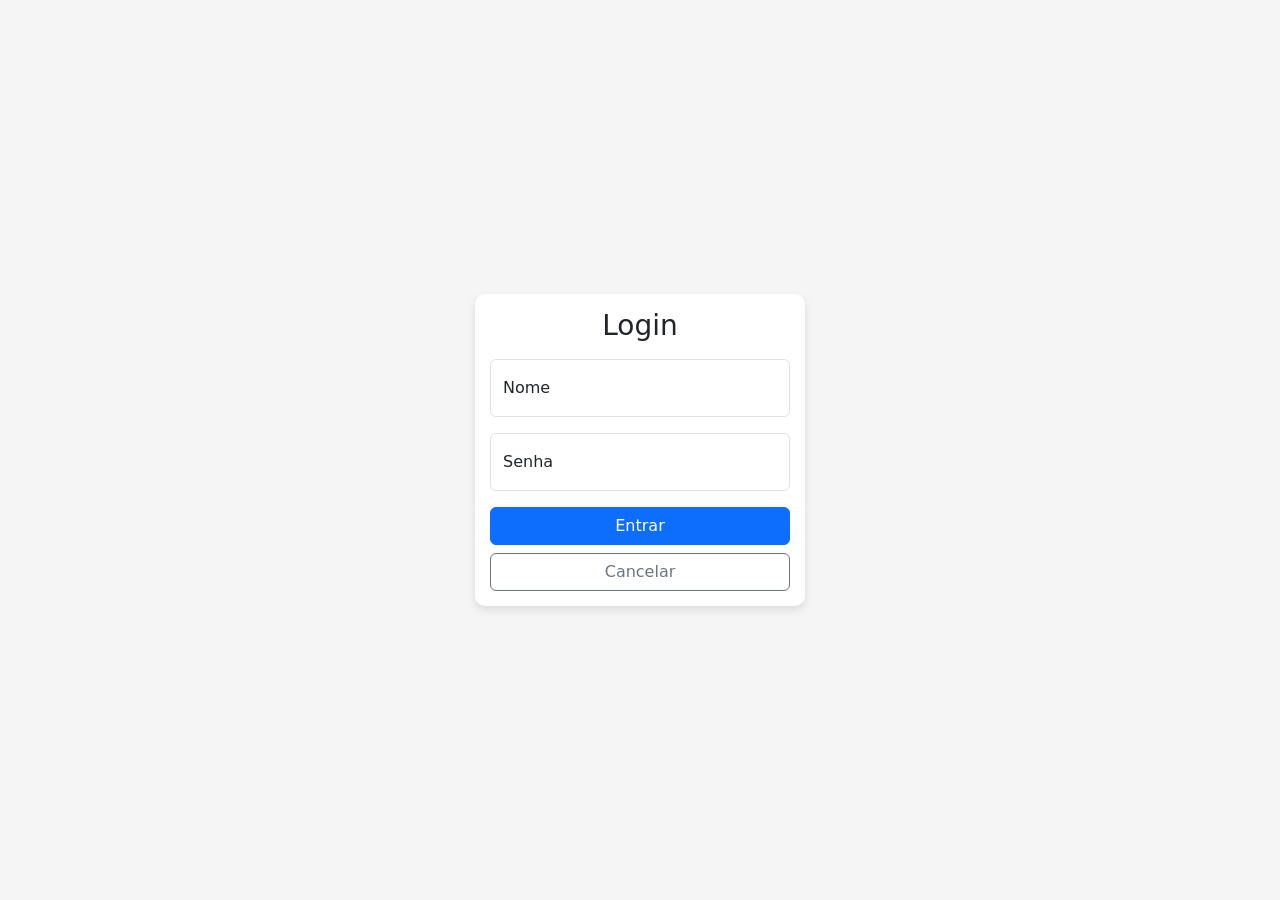
<file: index.html>
<!DOCTYPE html>
<html lang="pt-br">

<head>
    <meta charset="UTF-8">
    <meta name="viewport" content="width=device-width, initial-scale=1.0">
    <title>Document</title>
    <link href="https://cdn.jsdelivr.net/npm/bootstrap@5.3.8/dist/css/bootstrap.min.css" rel="stylesheet"
        integrity="sha384-sRIl4kxILFvY47J16cr9ZwB07vP4J8+LH7qKQnuqkuIAvNWLzeN8tE5YBujZqJLB" crossorigin="anonymous">
</head>

<body>


   <!DOCTYPE html>
<html lang="pt-BR">
<head>
    <meta charset="UTF-8">
    <meta name="viewport" content="width=device-width, initial-scale=1.0">
    <title>Login - Centro</title>
    <!-- Bootstrap 5 CDN -->
    
    <style>
        /* Estilos para centralizar na tela toda */
        html, body {
            height: 100%;
        }
        body {
            display: flex;
            align-items: center;
            justify-content: center;
            background-color: #f5f5f5; /* Cor de fundo leve */
        }
        .form-signin {
            width: 100%;
            max-width: 330px;
            padding: 15px;
            margin: auto;
            background-color: white;
            border-radius: 10px;
            box-shadow: 0 4px 8px rgba(0,0,0,0.1);
        }
    </style>
</head>
<body>

<form class="form-signin">
    <h2 class="h3 mb-3 fw-normal text-center">Login</h2>


    <div class="form-floating mb-3">
        <input type="text" class="form-control" id="txtNome" placeholder="Digite seu nome" required>
        <label for="txtNome">Nome</label>
    </div>

    
    <div class="form-floating mb-3">
        <input type="password" class="form-control" id="password" placeholder="Senha" required>
        <label for="password">Senha</label>
    </div>

    
    <div class="d-grid gap-2">
        <button id="submit-login" class="btn btn-primary" type="submit">Entrar</button>
        <button id="cancel-login"class="btn btn-outline-secondary" type="button">Cancelar</button>
    </div>
</form>

</body>
</html>

    <script src="js/script.js"></script>
    <script src="https://cdn.jsdelivr.net/npm/bootstrap@5.3.8/dist/js/bootstrap.bundle.min.js"
        integrity="sha384-FKyoEForCGlyvwx9Hj09JcYn3nv7wiPVlz7YYwJrWVcXK/BmnVDxM+D2scQbITxI"
        crossorigin="anonymous"></script>
</body>

</html>
</file>
